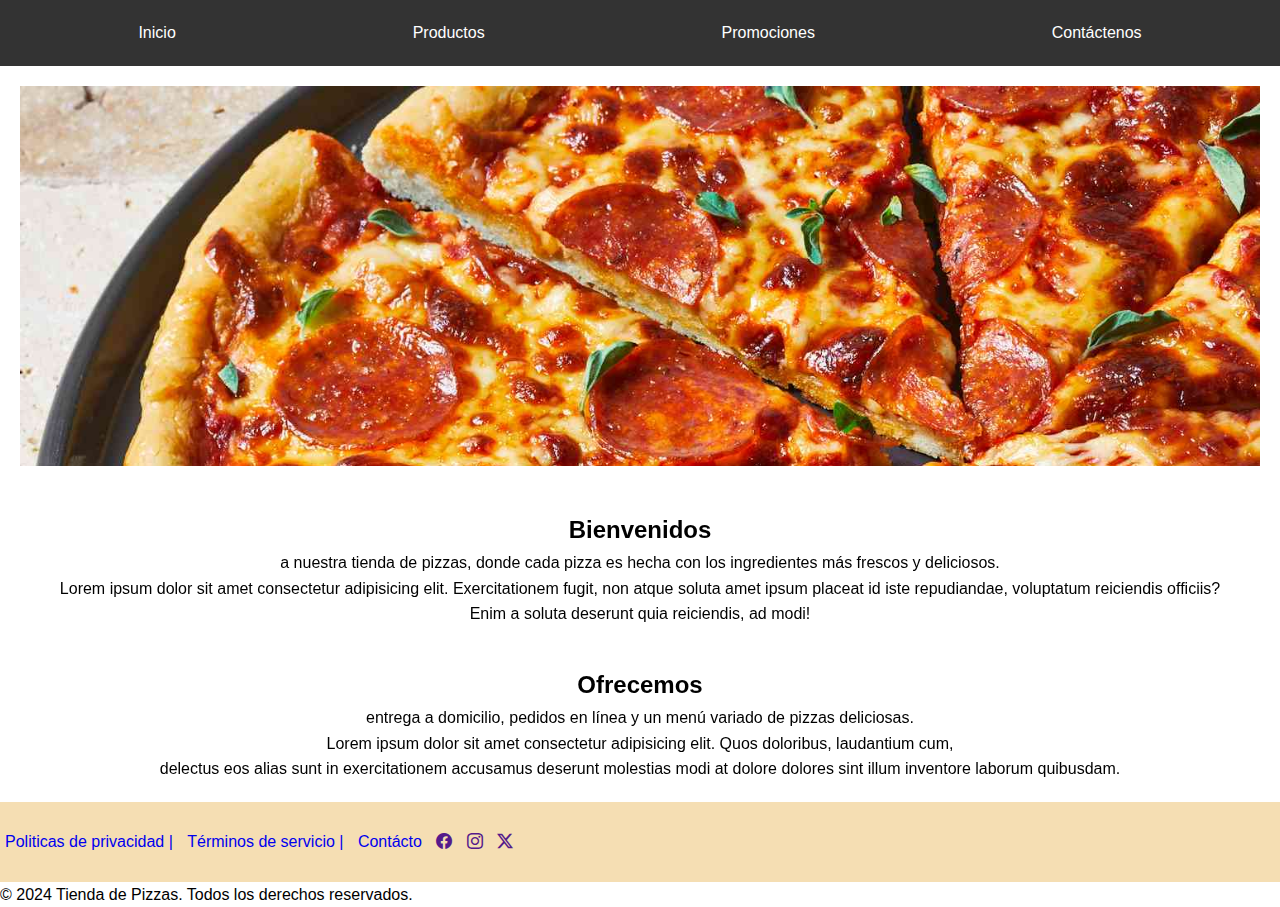
<file: index.html>
<!DOCTYPE html>
<html lang="es">
<head>
    <meta charset="UTF-8">
    <meta name="viewport" content="width=device-width, initial-scale=1.0">
    <title>Tienda de Pizzas</title>
    <link rel="stylesheet" href="./styles.css">
    <link rel="stylesheet" href="https://cdn.jsdelivr.net/npm/bootstrap-icons@1.11.3/font/bootstrap-icons.min.css">
    <link rel="stylesheet" href="../aos.css">
</head>
<body>
    <div id="navBar"></div>

    <main>
        
        <section id="slider">
            <div class="slider-container">
                <div class="slides">
                    <div class="slide"><img src="./IMAGENES/6776_Pizza-Dough_ddmfs_4x3_1724-fd91f26e0bd6400a9e89c6866336532b.jpg" alt="Pizza 1"></div>
                    <div class="slide"><img src="./IMAGENES/Pizza-scaled.jpeg" alt="Pizza 2"></div>
                    <div class="slide"><img src="./IMAGENES/GIQ4HYNCMVHGNIDPQ236S5QQJE.jpg" alt="Pizza 3"></div>
                </div>
            </div>
        </section>
<br>
        <section id="nosotros">
            <h2 data-aos="flip-down">Bienvenidos</h2>
            <p data-aos="flip-down"> a nuestra tienda de pizzas, donde cada pizza es hecha con los ingredientes más frescos y deliciosos. <br> Lorem ipsum dolor sit amet consectetur adipisicing elit. Exercitationem fugit, non atque soluta amet ipsum placeat id iste repudiandae, voluptatum reiciendis officiis?<br> Enim a soluta deserunt quia reiciendis, ad modi!</p>
        </section>

        <section id="servicios">
            <h2 data-aos="flip-down">Ofrecemos</h2>
            <p data-aos="flip-down"> entrega a domicilio, pedidos en línea y un menú variado de pizzas deliciosas. <br> Lorem ipsum dolor sit amet consectetur adipisicing elit. Quos doloribus, laudantium cum,  <br>delectus eos alias sunt in exercitationem accusamus deserunt molestias modi at dolore dolores sint illum inventore laborum quibusdam.</p>
        </section>
    </main>
    <div class="contenido2" >
        <ul>
            <li><a href="#" style="text-decoration: none;">Politicas de privacidad  |</a></li>
            <li><a href="#" style="text-decoration: none;">Términos de servicio   | </a></li>
            <li><a href="#" style="text-decoration: none;">Contácto</a></li>
            <li><a href=""><i class="bi bi-facebook"></i></a></li>
            <li><a href=""><i class="bi bi-instagram"></i></a></li>
           <li> <a href=""><i class="bi bi-twitter-x"></i></a></li>
        </ul>
        
            
        

    </div>
    <footer>
        <p>&copy; 2024 Tienda de Pizzas. Todos los derechos reservados.</p>
    </footer>

    <script src="./scripts.js"></script>
    <script src="./aos.js"></script>
    <script type="text/javascript">
        AOS.init(
         {
          offset:200,
        duration:1000,
         }
        );
        </script>
</body>
</html>
</file>
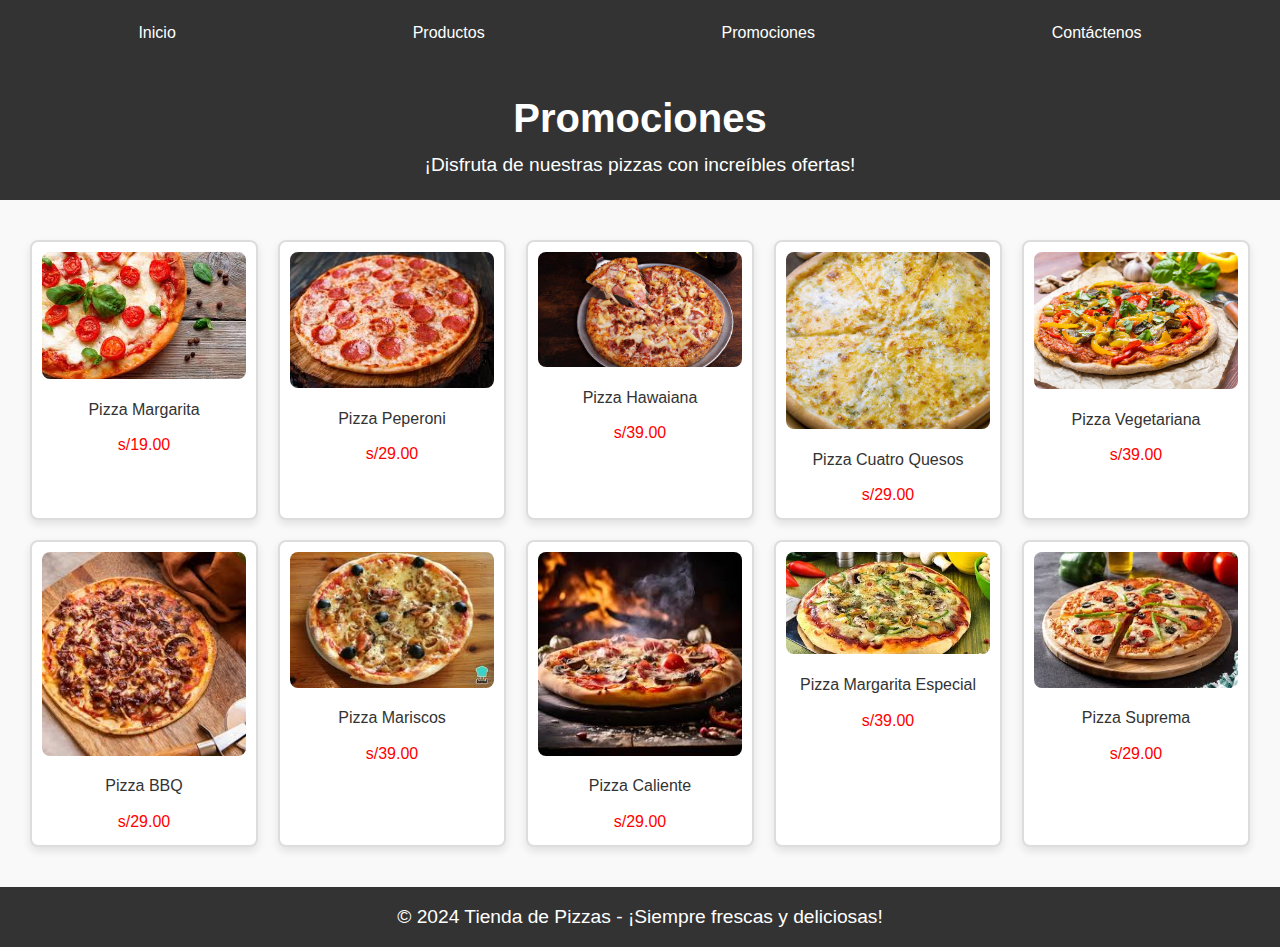
<file: carrito.html>
<!DOCTYPE html>
<html lang="es">
<head>
    <meta charset="UTF-8">
    <meta name="viewport" content="width=device-width, initial-scale=1.0">
    <title>Carrito | Tienda de Pizzas</title>
    <link rel="stylesheet" href="./styles1.css">
</head>
<body>
    <div id="navBar"></div>

    <header>
        <h1>Promociones </h1>
        <p>¡Disfruta de nuestras pizzas con increíbles ofertas!</p>
    </header>

    <main>
        <section class="pizza-gallery">
            <div class="pizza-item">
                <img src="./IMAGENES/margarita.jpg" alt="Pizza Margarita">
                <p>Pizza Margarita</p>
                <p style="color: red;">s/19.00</p>
            </div>
            <div class="pizza-item">
                <img src="./IMAGENES/PEPERONI.jpg" alt="Pizza Peperoni">
                <p>Pizza Peperoni</p>
                <p style="color: red;">s/29.00</p>
            </div>
            <div class="pizza-item">
                <img src="./IMAGENES/hawaiana.jpg" alt="Pizza Hawaiana">
                <p>Pizza Hawaiana</p>
                <p style="color: red;">s/39.00</p>
            </div>
            <div class="pizza-item">
                <img src="./IMAGENES/pizza-4-quesos.jpg"alt="Pizza Cuatro Quesos">
                <p>Pizza Cuatro Quesos</p>
                <p style="color: red;" >s/29.00</p>
            </div>
            <div class="pizza-item">
                <img src="./IMAGENES/pizzavegetariana.jpg" alt="Pizza Vegetariana">
                <p>Pizza Vegetariana</p>
                <p style="color: red;">s/39.00</p>
            </div>
            <div class="pizza-item">
                <img src="./IMAGENES/BBQ.jpg" alt="Pizza BBQ">
                <p>Pizza BBQ</p>
                <p style="color: red;">s/29.00</p>
            </div>
            <div class="pizza-item">
                <img src="./IMAGENES/mariscos.jpg" alt="Pizza Mariscos">
                <p>Pizza Mariscos</p>
                <p style="color: red;">s/39.00</p>
            </div>
            <div class="pizza-item">
                <img src="./IMAGENES/CALIENTE.jpg" alt="Pizza Caliente">
                <p>Pizza Caliente</p>
                <p style="color: red;">s/29.00</p>
            </div>
            <div class="pizza-item">
                <img src="./IMAGENES/ESPECIAL.jpg" alt="Pizza Margarita Especial">
                <p>Pizza Margarita Especial</p>
                <p style="color: red;">s/39.00</p>
            </div>
            <div class="pizza-item">
                <img src="./IMAGENES/suprema.jpg" alt="Pizza Suprema">
                <p>Pizza Suprema</p>
                <p style="color: red;">s/29.00</p>
            </div>
        </section>
    </main>

    <footer>
        <p>&copy; 2024 Tienda de Pizzas - ¡Siempre frescas y deliciosas!</p>
    </footer>
    <script src="./scripts.js"></script>
</body>
</html>
</file>
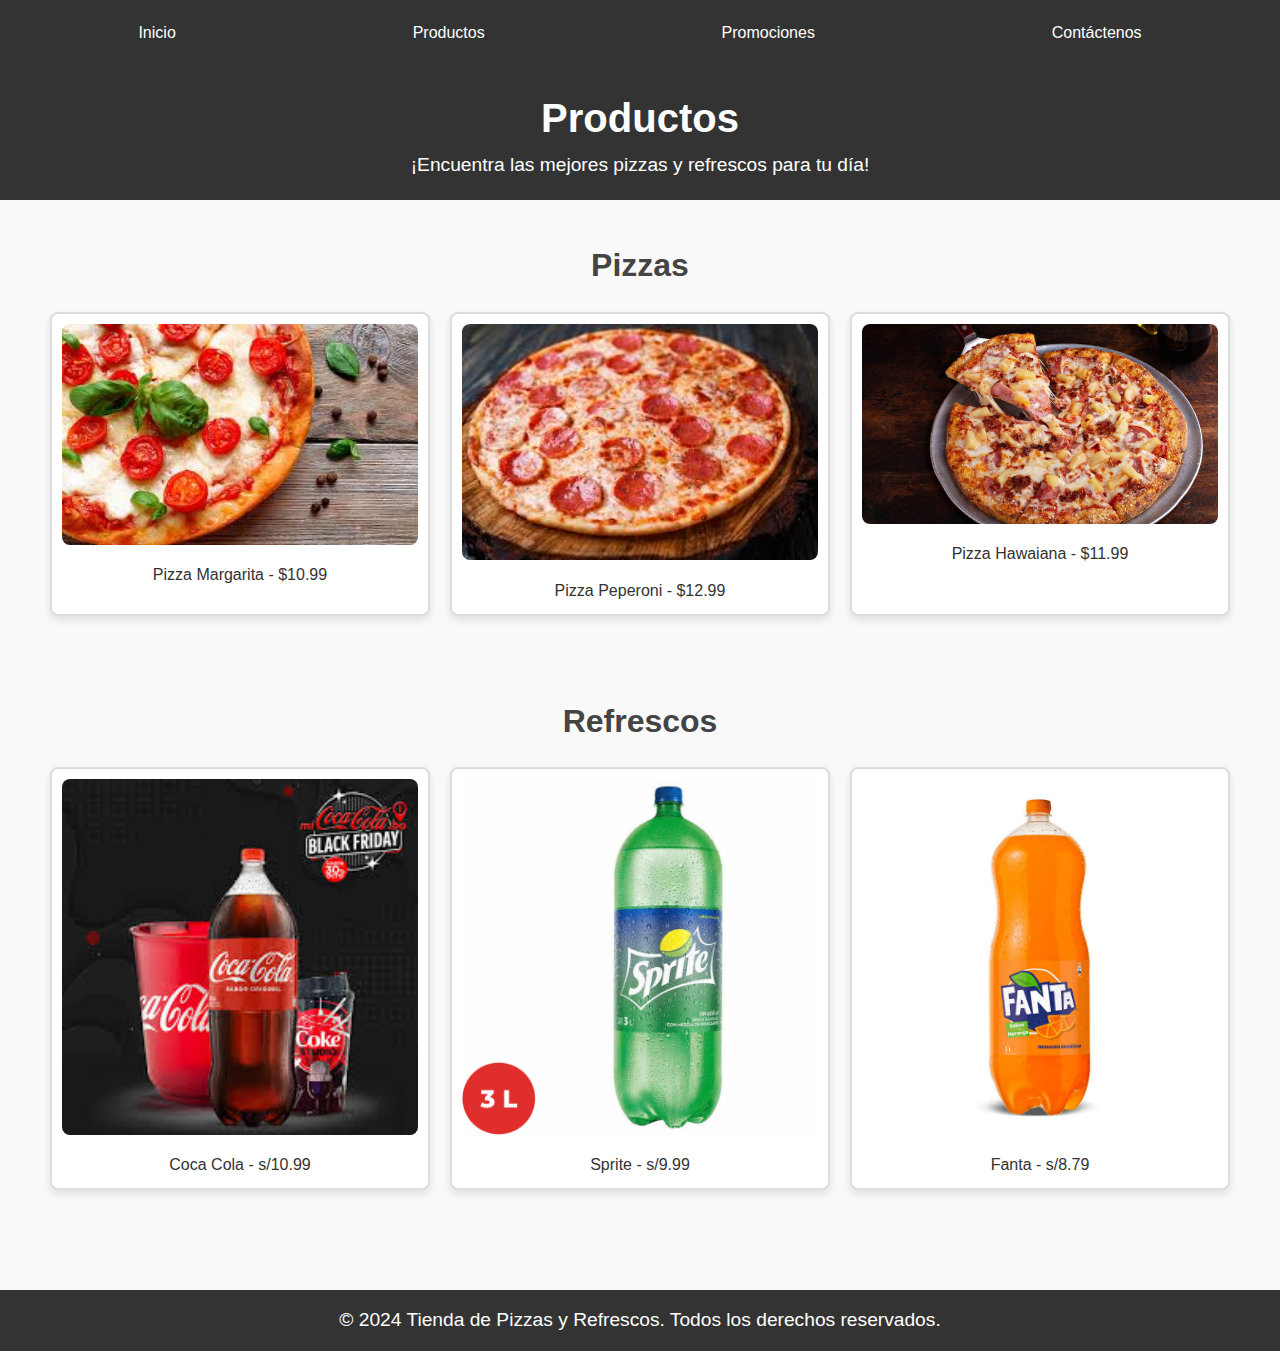
<file: productos.html>
<!DOCTYPE html>
<html lang="es">
<head>
    <meta charset="UTF-8">
    <meta name="viewport" content="width=device-width, initial-scale=1.0">
    <link rel="stylesheet" href="./style2.css">
    
    
</head>
<body>
    <div id="navBar"></div>
    <header>
        <h1>Productos</h1>
        <p>¡Encuentra las mejores pizzas y refrescos para tu día!</p>
    </header>

    <main>
        
        <section class="product-section">
            <h2>Pizzas</h2>
            <div class="product-gallery">
                <div class="product-item">
                    <img src="./IMAGENES/margarita.jpg" alt="Pizza Margarita">
                    <p>Pizza Margarita - $10.99</p>
                </div>
                <div class="product-item">
                    <img src="./IMAGENES/PEPERONI.jpg" alt="Pizza Peperoni">
                    <p>Pizza Peperoni - $12.99</p>
                </div>
                <div class="product-item">
                    <img src="./IMAGENES/hawaiana.jpg" alt="Pizza Hawaiana">
                    <p>Pizza Hawaiana - $11.99</p>
                </div>
            </div>
        </section>

        
        <section class="product-section">
            <h2>Refrescos</h2>
            <div class="product-gallery">
                <div class="product-item">
                    <img src="./IMAGENES/coca.jpg" alt="Coca Cola">
                    <p>Coca Cola - s/10.99</p>
                </div>
                <div class="product-item">
                    <img src="./IMAGENES/sprite.png" alt="Sprite">
                    <p>Sprite - s/9.99</p>
                </div>
                <div class="product-item">
                    <img src="./IMAGENES/fanta.jpg" alt="Fanta">
                    <p>Fanta - s/8.79</p>
                </div>
            </div>
        </section>
    </main>

    <footer>
        <p>&copy; 2024 Tienda de Pizzas y Refrescos. Todos los derechos reservados.</p>
    </footer>
</body>
</html>
    

    <script src="./scripts.js"></script>
</body>
</html>
</file>
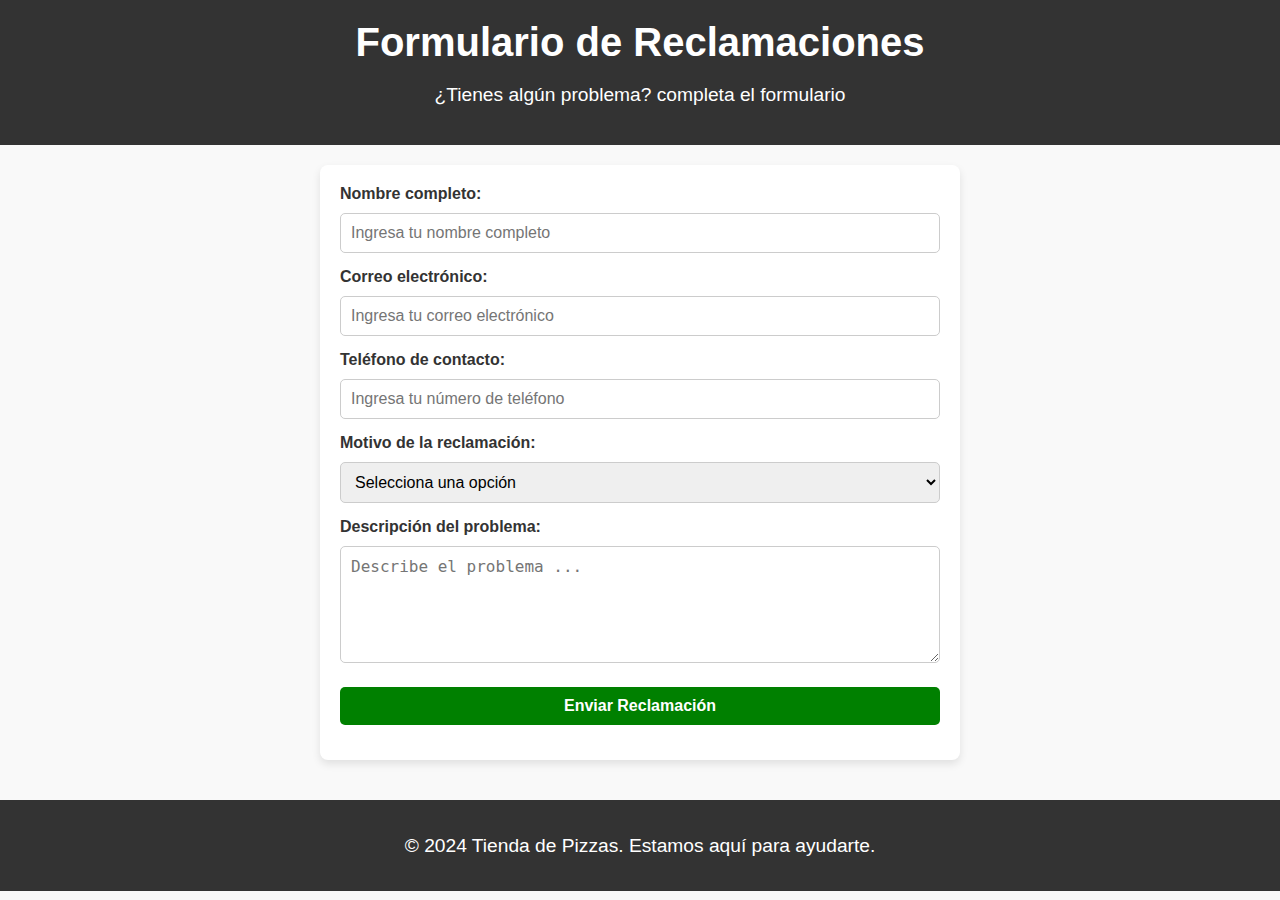
<file: servicios.html>
<!DOCTYPE html>
<html lang="es">
<head>
    <meta charset="UTF-8">
    <meta name="viewport" content="width=device-width, initial-scale=1.0">
    <title>Formulario de Reclamaciones</title>
    <link rel="stylesheet" href="./styles3.css">
</head>
<body>

    <header>
        <h1>Formulario de Reclamaciones</h1>
        <p>¿Tienes algún problema? completa el formulario</p>
    </header>

    <main>
        <section class="form-container">
            <form action="submit-reclamacion" method="post">
                <div class="form-group">
                    <label for="nombre">Nombre completo:</label>
                    <input type="text" id="nombre" name="nombre" placeholder="Ingresa tu nombre completo" required>
                </div>

                <div class="form-group">
                    <label for="correo">Correo electrónico:</label>
                    <input type="email" id="correo" name="correo" placeholder="Ingresa tu correo electrónico" required>
                </div>

                <div class="form-group">
                    <label for="telefono">Teléfono de contacto:</label>
                    <input type="tel" id="telefono" name="telefono" placeholder="Ingresa tu número de teléfono" required>
                </div>

               
                <div class="form-group">
                    <label for="motivo">Motivo de la reclamación:</label>
                    <select id="motivo" name="motivo" required>
                        <option value="">Selecciona una opción</option>
                        <option value="producto-defectuoso">Producto defectuoso</option>
                        <option value="pedido-incompleto">Pedido incompleto</option>
                        <option value="retraso-entrega">Retraso en la entrega</option>
                        <option value="otro">Otro</option>
                    </select>
                </div>

                
                <div class="form-group">
                    <label for="descripcion">Descripción del problema:</label>
                    <textarea id="descripcion" name="descripcion" placeholder="Describe el problema ..." rows="5" required></textarea>
                </div>

                
                <div class="form-group">
                    <button type="submit">Enviar Reclamación</button>
                </div>
            </form>
        </section>
    </main>

    <footer>
        <p>&copy; 2024 Tienda de Pizzas. Estamos aquí para ayudarte.</p>
    </footer>
    <script src="./scripts.js"></script>
</body>
</html>
</file>
<file: styles.css>
* {
    margin: 0;
    padding: 0;
    box-sizing: border-box;
}

body {
    font-family: Arial, sans-serif;
    line-height: 1.6;
}


header {
    background-color: #333;
    padding: 20px;
}

nav ul {
    list-style: none;
    display: flex;
    justify-content: space-around;
    padding: 0;
    
}

nav a {
    color: white;
    text-decoration: none;
    
}

nav ul ul {
    display: none;
    position: absolute;
    background-color: #333;
}

nav ul li:hover > ul {
    display: inherit;
    position: relative;
}

section {
    padding: 20px;
    text-align: center;
}


#slider {
    width: 100%;
    height: 400px;
    overflow: hidden;
    position: relative;
}

.slider-container {
    width: 100%;
    overflow: hidden;
}

.slides {
    display: flex; 
    transition: transform 1s ease-in-out; 
}

.slide {
    min-width: 100%; 
    height: 100%; 
}

.slide img {
    width: 100%;
    height: 100%;
    object-fit: cover; 
}


@media (max-width: 768px) {
    #slider {
        height: 250px;
    }
    .slide img {
        height: 250px;
    }

}

@media (max-width: 480px) {
    body {
        font-size: 14px;
    }

    header {
        padding: 5px;
    }

    #slider {
        height: 200px;
    }

    .slide img {
        height: 200px;
    }
    
}
.contenido2{
    text-decoration: none;
    border: 1px transparent;
    height: 80px;
    width: 100%;
    position: relative;
    background-color: wheat;
}
.contenido2 ul {
    
    
    margin-right: 20px;
}
.contenido2 ul li {
    display: inline-block;
    line-height: 80px;
    margin: 0 5px;
}
</file>
<file: styles1.css>
/* Estilos generales */
body {
    font-family: 'Arial', sans-serif;
    background-color: #f9f9f9;
    color: #333;
    margin: 0;
    padding: 0;
    
    
}

header  {
    
    color: white;
    text-align: center;
    padding: 20px 0;
}

h1 {
    font-size: 2.5rem;
    margin: 0;
}

p {
    font-size: 1.2rem;
}

main {
    padding: 20px;
    
}

footer {
    background-color: #333;
    color: white;
    text-align: center;
    padding: 15px 0;
    margin-top: 20px;
    
}


.pizza-gallery {
    display: grid;
    grid-template-columns: repeat(5, 1fr); 
    grid-gap: 20px;
    margin-top: 20px;
    padding: 0 10px;
}

.pizza-item {
    background-color: white;
    padding: 10px;
    border-radius: 8px;
    box-shadow: 0 4px 8px rgba(0, 0, 0, 0.1);
    text-align: center;
    transition: transform 0.3s ease-in-out;
    border: 2px solid #ddd; 
    cursor: pointer;
}

.pizza-item:hover {
    transform: scale(1.05);
}

.pizza-item img {
    width: 100%;
    height: auto;
    border-radius: 8px;
}

.pizza-item p {
    font-size: 1rem;
    color: #333;
    margin-top: 10px;
}


@media (max-width: 1200px) {
    .pizza-gallery {
        grid-template-columns: repeat(4, 1fr);
    }
}


@media (max-width: 768px) {
    .pizza-gallery {
        grid-template-columns: repeat(3, 1fr); 
    }
}


@media (max-width: 480px) {
    .pizza-gallery {
        grid-template-columns: repeat(2, 1fr); 
    }
}


@media (max-width: 360px) {
    .pizza-gallery {
        grid-template-columns: 1fr; 
    }
}
</file>
<file: style2.css>
body {
    font-family: 'Arial', sans-serif;
    background-color: #f9f9f9;
    margin: 0;
    padding: 0;
}

header {
    color: white;
    text-align: center;
    padding: 20px 0;
}

h1 {
    font-size: 2.5rem;
    margin: 0;
}

p {
    font-size: 1.2rem;
}

main {
    padding: 20px;
}

footer {
    background-color: #333;
    color: white;
    text-align: center;
    padding: 15px 0;
    margin-top: 20px;
}

/* Estilos para las secciones de productos */
.product-section {
    margin-bottom: 40px;
}

.product-section h2 {
    text-align: center;
    font-size: 2rem;
    margin-bottom: 20px;
    color: #444;
}

.product-gallery {
    display: grid;
    grid-template-columns: repeat(3, 1fr); /* Tres productos por fila */
    gap: 20px;
    padding: 0 10px;
}

.product-item {
    cursor: pointer;
    background-color: white;
    padding: 10px;
    border-radius: 8px;
    text-align: center;
    box-shadow: 0 4px 8px rgba(0, 0, 0, 0.1);
    transition: transform 0.3s ease-in-out;
    border: 2px solid #ddd; /* Borde para cada producto */
}

.product-item:hover {
    transform: scale(1.05);
}

.product-item img {
    width: 100%;
    height: auto;
    border-radius: 8px;
}

.product-item p {
    font-size: 1rem;
    color: #333;
    margin-top: 10px;
}

/* Responsividad */

/* Para pantallas medianas: tabletas */
@media (max-width: 768px) {
    .product-gallery {
        grid-template-columns: repeat(2, 1fr); /* Dos productos por fila */
    }
}

/* Para pantallas pequeñas: móviles */
@media (max-width: 480px) {
    .product-gallery {
        grid-template-columns: 1fr; /* Un producto por fila */
    }
}
</file>
<file: styles3.css>
body {
    font-family: 'Arial', sans-serif;
    background-color: #f9f9f9;
    color: #333;
    margin: 0;
    padding: 0;
}

header {
    background-color: #333;
    color: white;
    text-align: center;
    padding: 20px 0;
}

h1 {
    font-size: 2.5rem;
    margin: 0;
}

p {
    font-size: 1.2rem;
}

main {
    padding: 20px;
}

footer {
    background-color: #333;
    color: white;
    text-align: center;
    padding: 15px 0;
    margin-top: 20px;
}


.form-container {
    background-color: white;
    max-width: 600px;
    margin: 0 auto;
    padding: 20px;
    border-radius: 8px;
    box-shadow: 0 4px 8px rgba(0, 0, 0, 0.1);
}

form {
    display: flex;
    flex-direction: column;
}

.form-group {
    margin-bottom: 15px;
}

label {
    font-size: 1rem;
    font-weight: bold;
    margin-bottom: 5px;
    display: block;
}

input, select, textarea, button {
    width: 100%;
    padding: 10px;
    margin-top: 5px;
    font-size: 1rem;
    border: 1px solid #ccc;
    border-radius: 5px;
    box-sizing: border-box;
}

textarea {
    resize: vertical;
}

button {
    background-color: green;
    color: white;
    font-size: 1rem;
    font-weight: bold;
    cursor: pointer;
    border: none;
    transition: background-color 0.3s ease;
}

button:hover {
    background-color: #e5533d;
}


@media (max-width: 768px) {
    .form-container {
        padding: 15px;
    }
}
</file>
